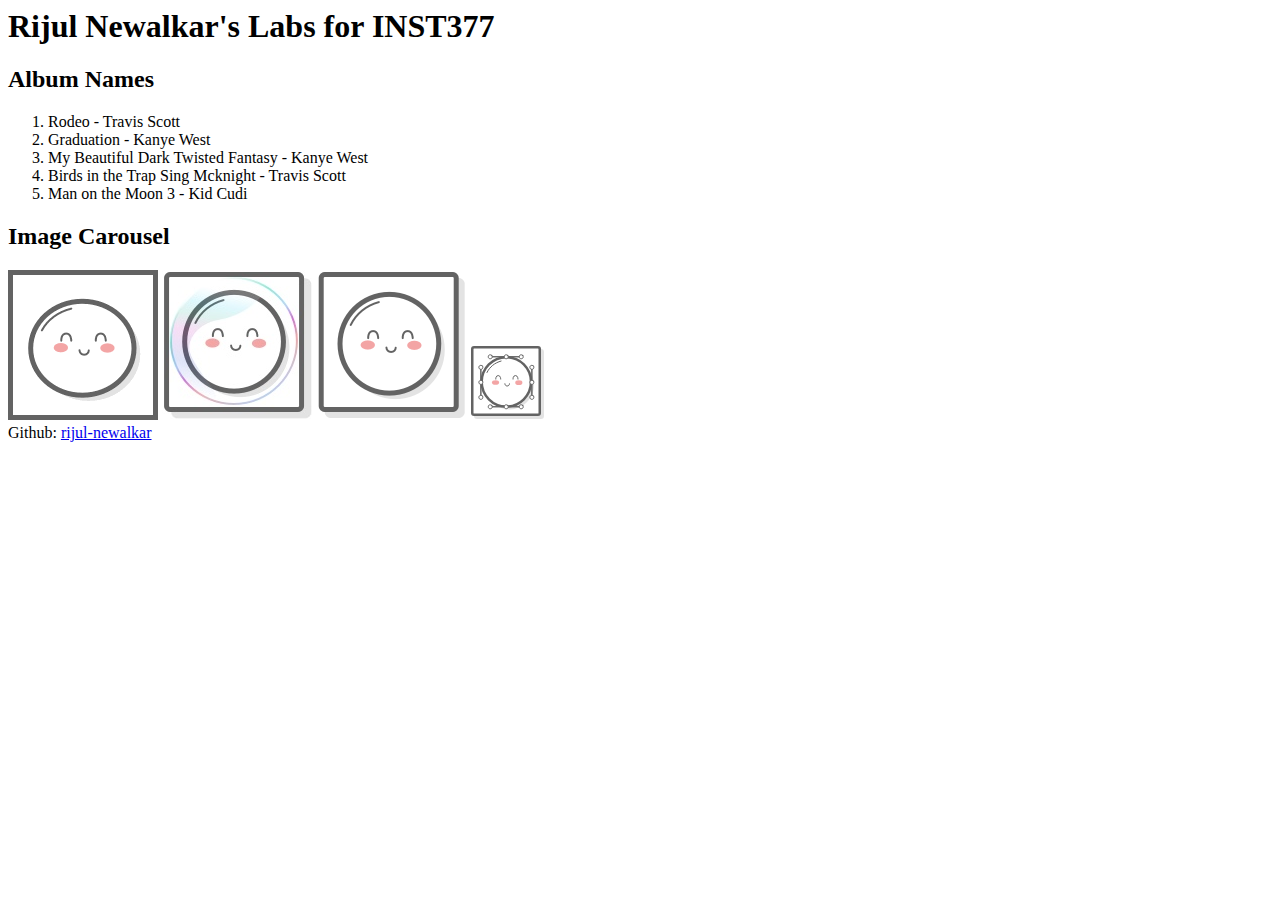
<file: client/lab_1/index.html>
<html>
  <header> <h1>Rijul Newalkar's Labs for INST377</h1></header>
  <container>
    <left>
        <h2>Album Names</h2>
      <ol>
        <li>Rodeo - Travis Scott</li>
        <li>Graduation - Kanye West</li>
        <li>My Beautiful Dark Twisted Fantasy - Kanye West</li>
        <li>Birds in the Trap Sing Mcknight - Travis Scott</li>
        <li>Man on the Moon 3 - Kid Cudi</li>
      </ol>
    </left>
    <right>
      <h2>Image Carousel</h2>
      <img src="images/mochi.gif">
      <img src="images/mochi.jpg">
      <img src="images/mochi.png" alt="Mochi Images of four different image types">
      <img src="images/mochi.svg">
    </right>
  </container>
  <footer>Github: <a href="github.com/rijul-newalkar">rijul-newalkar</a></footer>
</html>
</file>
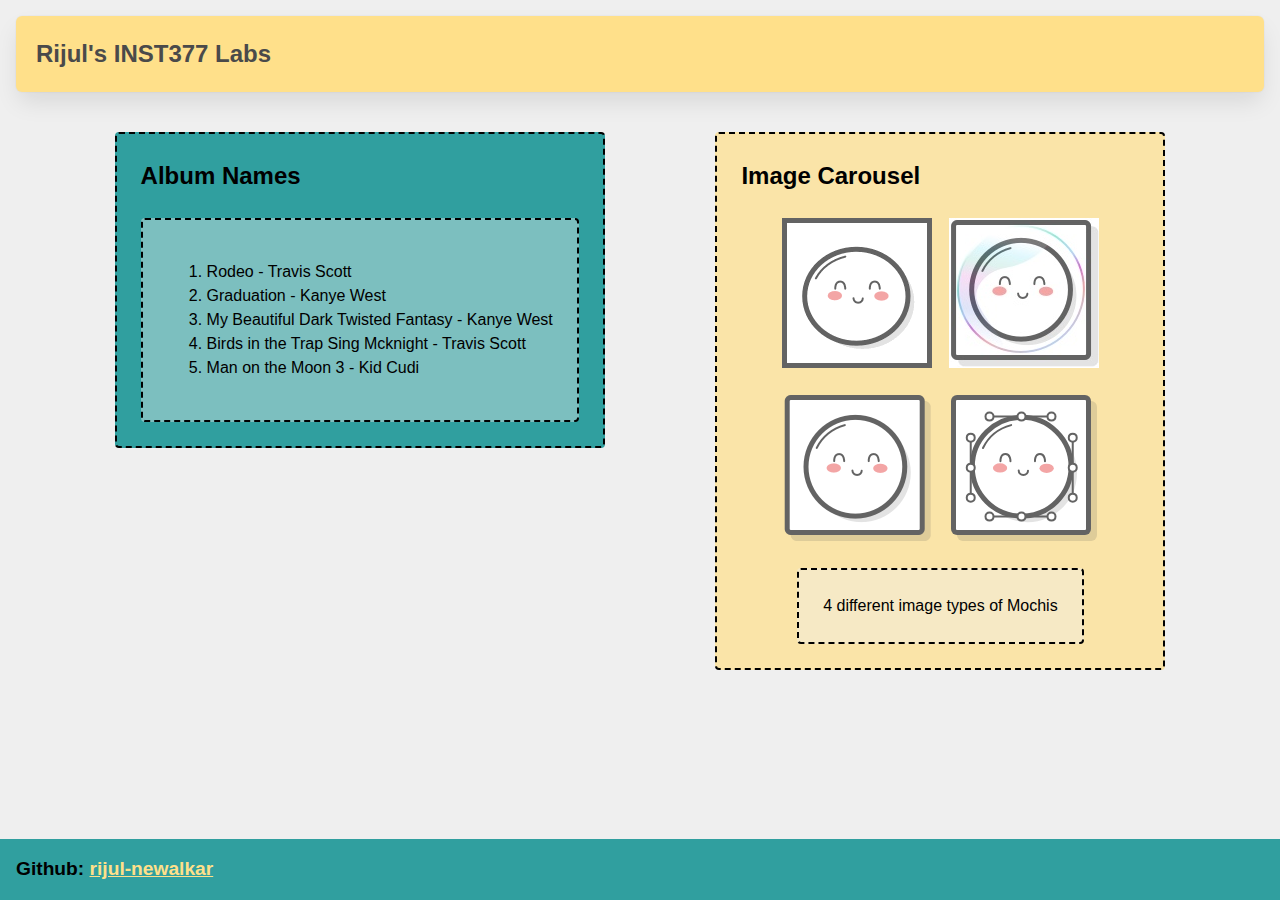
<file: client/lab_2/index.html>
<html lang="en">
  <head>
    <meta charset="UTF-8"/>
    <meta http-equiv="X-UA-Compatible" content="IE=edge"/>
    <meta name="viewport" content="width=device-width, initial-scale=1.0" />
    <title>Rijul's INST377 Labs</title>
    <link rel="stylesheet" href="style.css">
  </head>
  <body>
    <div class="wrapper">
      <header class="header"><h1>Rijul's INST377 Labs</h1></header>
    <div class="container">
      <div class="left_section box">
        <h2>Album Names</h2>
        <div class="box">
          <ol>
            <li>Rodeo - Travis Scott</li>
            <li>Graduation - Kanye West</li>
            <li>My Beautiful Dark Twisted Fantasy - Kanye West</li>
            <li>Birds in the Trap Sing Mcknight - Travis Scott</li>
            <li>Man on the Moon 3 - Kid Cudi</li>
          </ol>
        </div>
      </div>
      <div class="right_section box">
        <h2>Image Carousel</h2>
        <div class="grid">
            <img src="images/mochi.gif">
            <img src="images/mochi.jpg">
            <img src="images/mochi.png">
            <img src="images/mochi.svg">
        </div>
        <div class="box">4 different image types of Mochis</div>
      </div>
    </div>
  </body>
  <footer div class="footer">Github: <a href="github.com/rijul-newalkar">rijul-newalkar</a></footer>
</html>
</file>
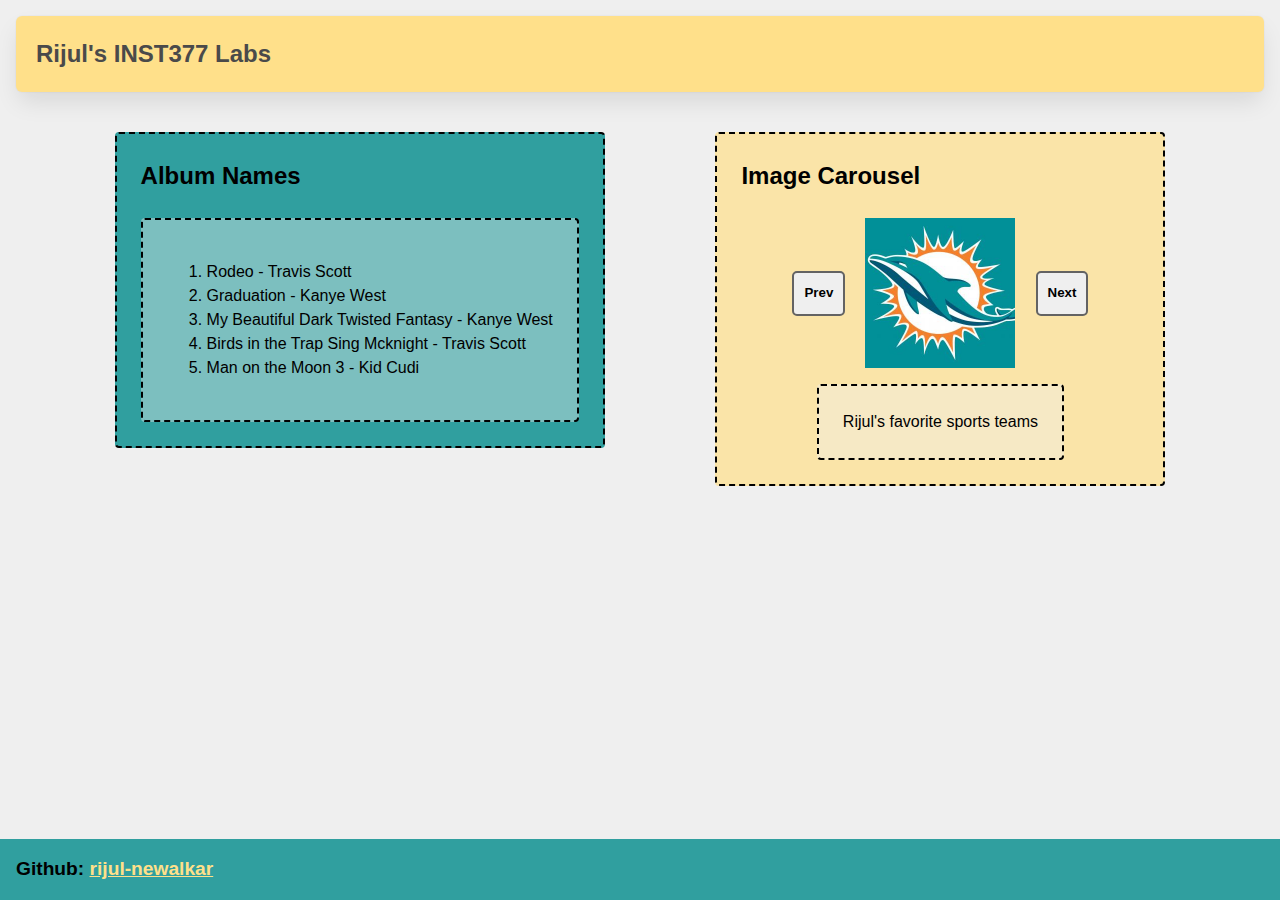
<file: client/lab_3/index.html>
<html lang="en">
  <head>
    <meta charset="UTF-8"/>
    <meta http-equiv="X-UA-Compatible" content="IE=edge"/>
    <meta name="viewport" content="width=device-width, initial-scale=1.0" />
    <div>
        <title>Rijul's INST377 Labs</title>
    </div>
    <link rel="stylesheet" href="style.css">
  </head>
  <body>
    <div class="wrapper">
      <header class="header"><h1>Rijul's INST377 Labs</h1></header>
    <div class="container">
      <div class="left_section box">
        <h2>Album Names</h2>
        <div class="box">
          <ol>
            <li>Rodeo - Travis Scott</li>
            <li>Graduation - Kanye West</li>
            <li>My Beautiful Dark Twisted Fantasy - Kanye West</li>
            <li>Birds in the Trap Sing Mcknight - Travis Scott</li>
            <li>Man on the Moon 3 - Kid Cudi</li>
          </ol>
        </div>
      </div>
      <div class="right_section box">
        <h2>Image Carousel</h2>
        <div class="carousel">
            <button class="prev">Prev</button>
                <div class="slides">
                    <div class="carousel_item visible"><img id="slide_1" src="images/dolphins1.png" alt="Dolphins Logo"></div>
                    <div class="carousel_item hidden"><img id="slide_2" src="images/heat.png" alt="Heat Logo"></div>
                    <div class="carousel_item hidden"><img id="slide_3" src="images/warriors.png" alt="Warriors Logo"></div>
                    <div class="carousel_item hidden"><img id="slide_4" src="images/vikings.png" alt="Vikings Logo"></div>
                </div>
            <button class="next">Next</button>    
        </div>
        <div class="box">Rijul's favorite sports teams</div>
      </div>
    </div>
    <script src="script.js" ></script>
  </body>
  <footer div class="footer">Github: <a href="github.com/rijul-newalkar">rijul-newalkar</a></footer>
</html>
</file>
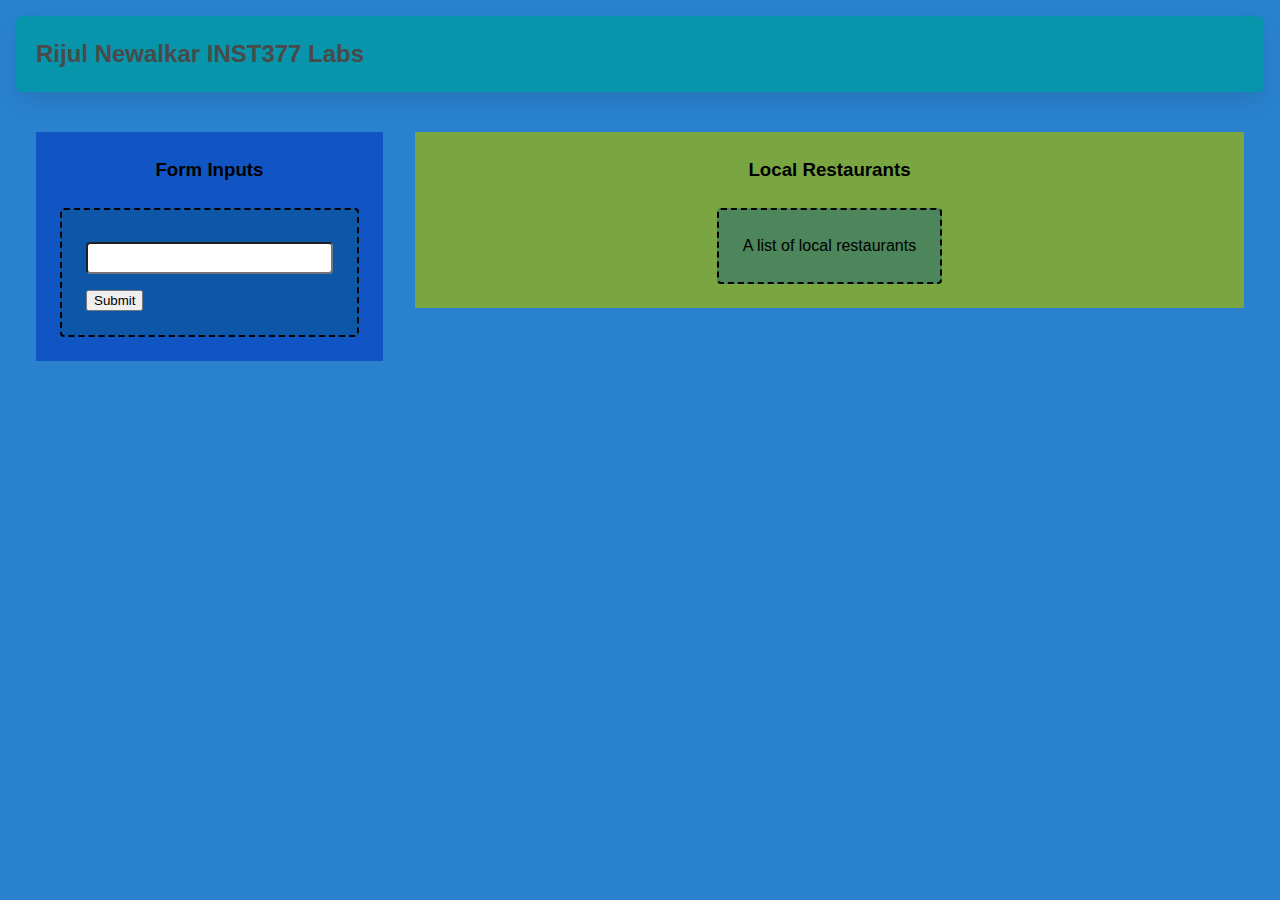
<file: client/lab_4/index.html>
<html lang="en">
  <head>
    <meta charset="UTF-8" />
    <meta http-equiv="X-UA-Compatible" content="IE=edge" />
    <meta name="viewport" content="width=device-width, initial-scale=1.0" />
    <title>Rijul's Lab for INST377</title>
    <link rel="stylesheet" href="style.css" />
  </head>
  <body>
    <div class="wrapper">
      <header class="header">
        <h1>Rijul Newalkar INST377 Labs</h1>
      </header>
      <div class="container">
        <div class="left_section">
            <h3>Form Inputs</h3>
          <form action="/api" class="box">
            <label for="resto"></label>
            <input type="text" name="resto" id="resto" />
            <button type="submit">Submit</button>
          </form>
        </div>
        <div class="right_section">
          <h3>Local Restaurants</h3>
          <div class="restaurant_list box">A list of local restaurants</div>
        </div>
      </div>
    </div>
  </body>
</html>
<!-- Bring in your successful HTML/CSS from the Flexbox lab -->
<!-- Try typing 'doc' at the top of this file and pressing "tab" -->
<!-- if your development environment is set up correctly -->
<!-- the Emmett plugin will set this file up for you -->

<!-- Requirements -->
<!-- Your page will need a form in it with an 'action' to /api and a single text field with an id/name of "resto" -->
<!-- If you open /routes/apiRoutes and go to line 38 you will find the server side answer to your request! -->

<!-- This week doesn't have a script.js file in it, because you're focusing on HTML and CSS -->
</file>
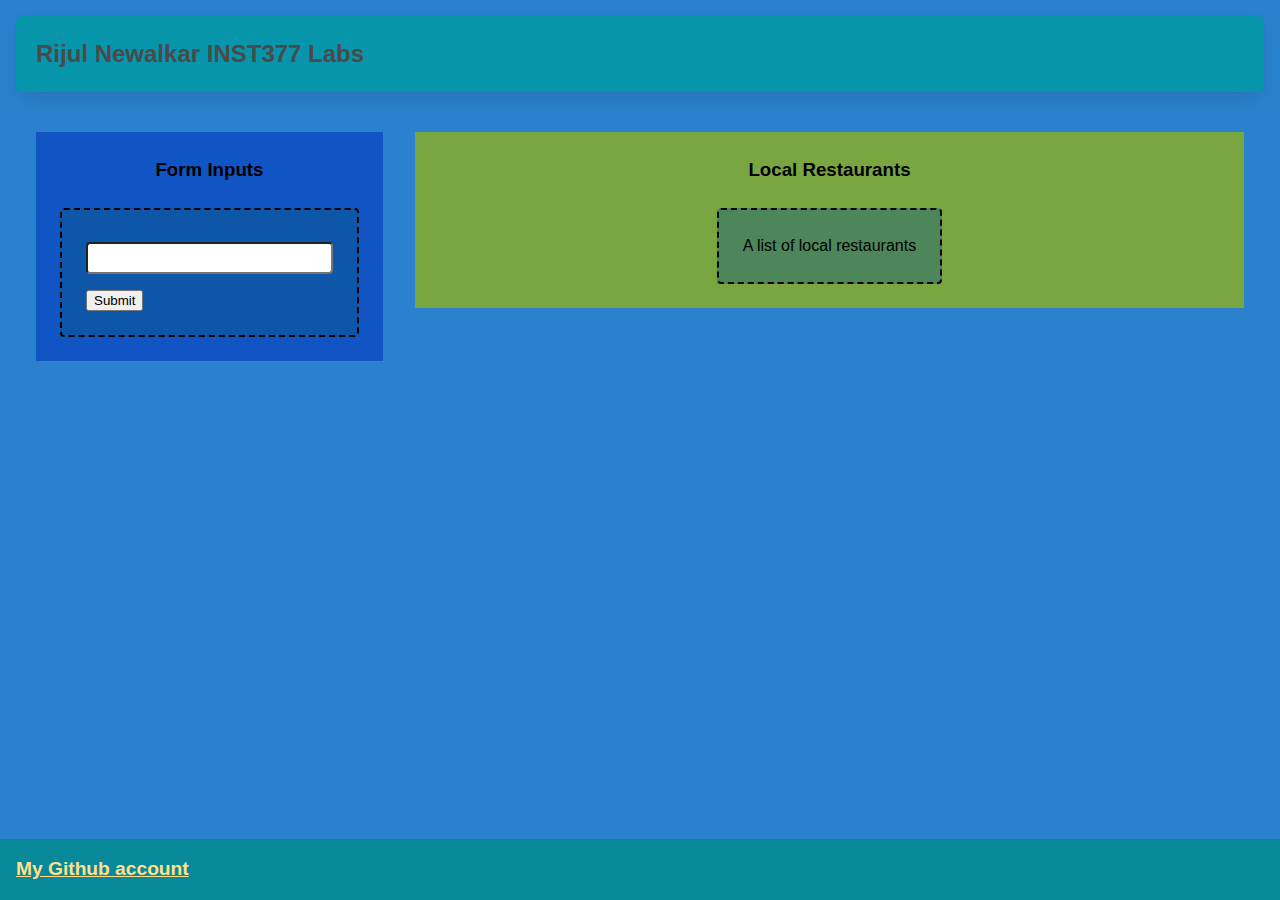
<file: client/lab_5/index.html>
<html lang="en">
  <head>
    <meta charset="UTF-8" />
    <meta http-equiv="X-UA-Compatible" content="IE=edge" />
    <meta name="viewport" content="width=device-width, initial-scale=1.0" />
    <title>Rijul's Lab for INST377</title>
    <link rel="stylesheet" href="style.css" />
  </head>
  <body>
    <div class="wrapper">
      <header class="header">
        <h1>Rijul Newalkar INST377 Labs</h1>
      </header>
      <div class="container">
        <div class="left_section">
            <h3>Form Inputs</h3>
          <form action="/api" class="box main_form">
            <label for="resto"></label>
            <input type="text" name="resto" id="resto" />
            <button type="submit">Submit</button>
          </form>
        </div>
        <div class="right_section">
          <h3>Local Restaurants</h3>
          <div class="restaurant_list box">A list of local restaurants</div>
        </div>
      </div>
      <footer class="footer">
        <a href="https://github.com/rijul-newalkar">My Github account</a>
      </footer>
    </div>
    <script src="./script.js"></script>
  </body>
</html>


<!-- Your page will need a form in it with an 'action' to /api and a single text field with an id/name of "resto" -->
<!-- If you open /routes/apiRoutes and go to line 38 you will find the server side answer to your request! -->

<!-- Temporarily unhook your script.js file from your main index file -->
</file>
<file: client/lab_2/style.css>
* {
  box-sizing: border-box;
}

/* 
  These rules apply to actual HTML elements with no labelling!
  So: they style the tags directly
*/

html {
  background-color: #fff;
  font-size: 16px;
  min-width: 300px;
  overflow-x: hidden;
  overflow-y: scroll;

  /* these are specific to different browsers */
  -moz-osx-font-smoothing: grayscale;
  -webkit-font-smoothing: antialiased;
  text-rendering: optimizeLegibility;
  -webkit-text-size-adjust: 100%;
  -moz-text-size-adjust: 100%;
  text-size-adjust: 100%;
}

body {
  margin: 0;
  padding: 0;

  font-family: ‘Segoe UI’, Candara, ‘Bitstream Vera Sans’, ‘DejaVu Sans’, ‘Bitsream Vera Sans’, ‘Trebuchet MS’, Verdana, ‘Verdana Ref’, sans-serif;
  font-weight: 400;
  line-height: 1.5;
  background-color: rgb(239, 239, 239);
}


a {
  display: inline-block;
  text-decoration: none;
}

h2 {
  margin:0;
  padding:0;
  padding-bottom:1.5rem;
}

form {
  accent-color: hsla(120, 100%, 50%, 0.482);
}

/*
  - These styles use 'class names'
  - You can apply them by using the 'class' attribute on your HTML
  - like this: <div class="wrapper">
  - note that the period vanishes there!
*/


.wrapper {
  min-height: 100vh;
  display: flex;
  flex-direction: column;
  margin: 0;
  flex: 1;
}

.container {
  margin: 0 20px;
  display: flex;
  justify-content: space-evenly;
  align-items: start;
  flex:1;
}

.header {
  padding-top: 1rem;
  padding-left: 1rem;
  padding-right: 1rem;
  padding-bottom: 1.5rem;
}


/*
  This rule implies that the H1 tag lives within another HTML tag
  It "inherits" some rules from the above
  Those rules won't apply to an h1 that's outside a block with the class of 'header'
*/

.header h1 {
  display: block;
  /* this will push other blocks out of the way */

  /* colors */
  background-color: #ffe08a;
  color: #4a4a4a;

  /* shapes */
  border-radius: 6px;
  font-size: 1.5rem;
  padding: 1.25rem;
  margin:0; /* removing the margin on h1 tags means the header pins to the top if we move it around */


  /* box-shadows are fancy */
  box-shadow: 0 0.5em 1em -0.125em rgb(10 10 10 / 10%), 0 0 0 1px rgb(10 10 10 / 2%);
}


/*
  Rules can be combined on a block to apply the 'cascade' in order
  So you can use two classnames in a single class attribute
  like: <div class="box section">

  Rules may combine in unexpected ways - remember that the LAST thing written in this file will have "priority"
  And will be what displays in your client
*/

.box {
  background-color: rgba(239, 239, 239, 0.40);
  border: 2px dashed;
  border-radius: 4px;

  width: fit-content;
  height:fit-content;
  padding: 1.5rem;
  margin: 0 auto;
}

.left_section {
  background-color: rgba(0, 139, 139, 0.8);
  flex: 0 1 auto;
  margin: 1rem;
  padding: 1.5rem;
}

.right_section {
  background-color: rgba(255, 224, 138, 0.7);
  flex: 1 2 auto;
  margin: 1rem;
  align-items: center;
  max-width: 450px;
}

/*
  This block is actually dependent on the "container" block having a flex set on it
  and the "wrapper" block displaying as a flex column with a "vertical height" (vh) of 100.
  That serves to cram the footer to the bottom of the page.
*/

.footer {
  flex-shrink: 0;
  padding: 1rem;
  background-color: rgba(0, 139, 139, 0.8);
  font-size: 1.2rem;
  font-weight: 600;
}

.footer a {
  color: rgba(255, 224, 138, 1);
  text-decoration: underline;
}

/*
  This is an example of a 'pseudoclass'
  In this instance, it says what to do if a mouse hovers over a link
  This is pretty desktop-specific, since there's no hover function on touchscreens
*/
.footer a:hover {
  /* Hue, saturation, luminosity, alpha */
  background-color: hsla(0, 0%, 90%, 0.15);
  /* red, green, blue, alpha */
  color: rgb(246, 169, 93);
  text-decoration: none;
}

.subtitle {
  color: rgba(0, 0, 0, 0.8);
  margin: 0px;
  margin-bottom: 5px;
}


/* Deploy this with images as direct "children" and the images should pop into shape */
.grid {
  display: flex;
  justify-content: space-evenly;
  flex-flow: wrap;
  width: 350px;
  height: 350px;
  margin: 0 auto;
}

.grid img {
  width: 150px;
  height: 150px;
}
</file>
<file: client/lab_3/style.css>
* {
  box-sizing: border-box;
}

/* 
  These rules apply to actual HTML elements with no labelling!
  So: they style the tags directly
*/

html {
  background-color: #fff;
  font-size: 16px;
  min-width: 300px;
  overflow-x: hidden;
  overflow-y: scroll;

  /* these are specific to different browsers */
  -moz-osx-font-smoothing: grayscale;
  -webkit-font-smoothing: antialiased;
  text-rendering: optimizeLegibility;
  -webkit-text-size-adjust: 100%;
  -moz-text-size-adjust: 100%;
  text-size-adjust: 100%;
}

body {
  margin: 0;
  padding: 0;

  font-family: ‘Segoe UI’, Candara, ‘Bitstream Vera Sans’, ‘DejaVu Sans’, ‘Bitsream Vera Sans’, ‘Trebuchet MS’, Verdana, ‘Verdana Ref’, sans-serif;
  font-weight: 400;
  line-height: 1.5;
  background-color: rgb(239, 239, 239);
}


a {
  display: inline-block;
  text-decoration: none;
}

h2 {
  margin:0;
  padding:0;
  padding-bottom:1.5rem;
}

form {
  accent-color: hsla(120, 100%, 50%, 0.482);
}

/*
  - These styles use 'class names'
  - You can apply them by using the 'class' attribute on your HTML
  - like this: <div class="wrapper">
  - note that the period vanishes there!
*/


.wrapper {
  min-height: 100vh;
  display: flex;
  flex-direction: column;
  margin: 0;
  flex: 1;
}

.container {
  margin: 0 20px;
  display: flex;
  justify-content: space-evenly;
  align-items: start;
  flex:1;
}

.header {
  padding-top: 1rem;
  padding-left: 1rem;
  padding-right: 1rem;
  padding-bottom: 1.5rem;
}


/*
  This rule implies that the H1 tag lives within another HTML tag
  It "inherits" some rules from the above
  Those rules won't apply to an h1 that's outside a block with the class of 'header'
*/

.header h1 {
  display: block;
  /* this will push other blocks out of the way */

  /* colors */
  background-color: #ffe08a;
  color: #4a4a4a;

  /* shapes */
  border-radius: 6px;
  font-size: 1.5rem;
  padding: 1.25rem;
  margin:0; /* removing the margin on h1 tags means the header pins to the top if we move */


  /* box-shadows are fancy */
  box-shadow: 0 0.5em 1em -0.125em rgb(10 10 10 / 10%), 0 0 0 1px rgb(10 10 10 / 2%);
}


/*
  Rules can be combined on a block to apply the 'cascade' in order
  So you can use two classnames in a single class attribute
  like: <div class="box section">

  Rules may combine in unexpected ways - remember that the LAST thing written in this file will have "priority"
  And will be what displays in your client
*/

.box {
  background-color: rgba(239, 239, 239, 0.40);
  border: 2px dashed;
  border-radius: 4px;

  width: fit-content;
  height:fit-content;
  padding: 1.5rem;
  margin: 0 auto;
}

.left_section {
  background-color: rgba(0, 139, 139, 0.8);
  flex: 0 1 auto;
  margin: 1rem;
  padding: 1.5rem;
}

.right_section {
  background-color: rgba(255, 224, 138, 0.7);
  flex: 1 2 auto;
  margin: 1rem;
  align-items: center;
  max-width: 450px;
}

/*
  This block is actually dependent on the "container" block having a flex set on it
  and the "wrapper" block displaying as a flex column with a "vertical height" (vh) of 100.
  That serves to cram the footer to the bottom of the page.
*/

.footer {
  flex-shrink: 0;
  padding: 1rem;
  background-color: rgba(0, 139, 139, 0.8);
  font-size: 1.2rem;
  font-weight: 600;
}

.footer a {
  color: rgba(255, 224, 138, 1);
  text-decoration: underline;
}

/*
  This is an example of a 'pseudoclass'
  In this instance, it says what to do if a mouse hovers over a link
  This is pretty desktop-specific, since there's no hover function on touchscreens
*/
.footer a:hover {
  /* Hue, saturation, luminosity, alpha */
  background-color: hsla(0, 0%, 90%, 0.15);
  /* red, green, blue, alpha */
  color: rgb(246, 169, 93);
  text-decoration: none;
}

.subtitle {
  color: rgba(0, 0, 0, 0.8);
  margin: 0px;
  margin-bottom: 5px;
}


/* Deploy this with images as direct "children" and the images should pop into shape */
.grid {
  display: flex;
  justify-content: space-evenly;
  flex-flow: wrap;
  width: 350px;
  height: 350px;
  margin: 0 auto;
}

.grid img {
  width: 150px;
  height: 150px;
}


/* Carousel */
div.carousel {
  max-width: 300px;
  overflow: hidden;
  text-align: center;
  display: flex;
  flex-direction: row;
  align-items: center;
  justify-content: space-between;
  margin: 0 auto;
  margin-bottom: 1rem;
}

.carousel .slides {
  display: flex;
  overflow-x: auto;
  scroll-snap-type: x mandatory;
  scroll-behavior: smooth;
  -webkit-overflow-scrolling: touch;
}

/* .carousel_item, */
.hidden {
  display: none;
}

.visible {
  display: block;
}

.carousel_item img {
  /* 
    Setting width, rather than max-width or min-width,
    means annoying pop-ins won't happen
    but it also means you need to format your images to be compatible
    or they will stretch weird

    - try a tall one and see what happens
    - change the height on a fixed image size and see what happens
    - now make sure that images are _always_ square
    - ... there's a reason crop tools are popular in image editors
   */
  width: 150px; 
}

.prev,
.next {
  border: none;
  margin: 2px;
  text-align: center;
  border-radius: 5px;
  font-weight: bold;
  height: 45px;
  padding: 10px;
  line-height: 0; /* This centers a button's text! */
  border: 2px solid rgb(99,99,99); /* shorthand for how to do a border */
}

.prev:focus,
.next:focus {
  margin: 0;
  /* Pick a good border colour and check out how it works with your buttons */
}

.prev:hover,
.next:hover {
  /* Pick a good background colour for your hover pseudoclass */
}
</file>
<file: client/lab_4/style.css>
* {
  box-sizing: border-box;
}

/* 
  These rules apply to actual HTML elements with no labelling!
  So: they style the tags directly
*/

html {
  background-color: rgb(19, 27, 185);
  font-size: 16px;
  min-width: 300px;
  overflow-x: hidden;
  overflow-y: scroll;

  /* these are specific to different browsers */
  -moz-osx-font-smoothing: grayscale;
  -webkit-font-smoothing: antialiased;
  text-rendering: optimizeLegibility;
  -webkit-text-size-adjust: 100%;
  -moz-text-size-adjust: 100%;
  text-size-adjust: 100%;
}

body {
  margin: 0;
  padding: 0;

  font-family: ‘Segoe UI’, Candara, ‘Bitstream Vera Sans’, ‘DejaVu Sans’, ‘Bitsream Vera Sans’, ‘Trebuchet MS’, Verdana, ‘Verdana Ref’, sans-serif;
  font-weight: 400;
  line-height: 1.5;
  background-color: rgb(42, 130, 207);
}


a {
  display: inline-block;
  text-decoration: none;
}

h2, h3 {
  margin:0;
  padding:0;
  padding-bottom:1.5rem;
}

form {
  accent-color: hsla(120, 100%, 50%, 0.482);
}

/*
  - These styles use 'class names'
  - You can apply them by using the 'class' attribute on your HTML
  - like this: <div class="wrapper">
  - note that the period vanishes there!
*/


.wrapper {
  min-height: 100vh;
  display: flex;
  flex-direction: column;
  margin: 0;
  flex: 1;
}

.container {
  margin: 0 20px;
  display: flex;
  justify-content: space-evenly;
  align-items: start;
  flex:1;
}

.header {
  padding-top: 1rem;
  padding-left: 1rem;
  padding-right: 1rem;
  padding-bottom: 1.5rem;
}


/*
  This rule implies that the H1 tag lives within another HTML tag
  It "inherits" some rules from the above
  Those rules won't apply to an h1 that's outside a block with the class of 'header'
*/

.header h1 {
  display: block;
  /* this will push other blocks out of the way */

  /* colors */
  background-color: #0795ab;
  color: #4a4a4a;

  /* shapes */
  border-radius: 6px;
  font-size: 1.5rem;
  padding: 1.25rem;
  margin:0; /* removing the margin on h1 tags means the header pins to the top if we move */


  /* box-shadows are fancy */
  box-shadow: 0 0.5em 1em -0.125em rgb(10 10 10 / 10%), 0 0 0 1px rgb(10 10 10 / 2%);
}


/*
  Rules can be combined on a block to apply the 'cascade' in order
  So you can use two classnames in a single class attribute
  like: <div class="box section">

  Rules may combine in unexpected ways - remember that the LAST thing written in this file will have "priority"
  And will be what displays in your client
*/

.box {
  background-color: rgba(8, 88, 128, 0.4);
  border: 2px dashed;
  border-radius: 4px;

  width: fit-content;
  height:fit-content;
  padding: 1.5rem;
  margin: 0 auto;
}

.left_section {
  background-color: rgba(11, 74, 192, 0.8);
  flex: 0 1 auto;
  margin: 1rem;
  padding: 1.5rem;
  width: fit-content;
  height: fit-content;
  align-items: center;
  display: flex;
  flex-flow: column;
}

.right_section {
  background-color: rgba(157, 181, 5, 0.7);
  flex: 1 2 auto;
  margin: 1rem;
  align-items: center;
  width: fit-content;
  height: fit-content;
  padding: 1.5rem;
  display: flex;
  flex-flow: column;
}

/*
  This block is actually dependent on the "container" block having a flex set on it
  and the "wrapper" block displaying as a flex column with a "vertical height" (vh) of 100.
  That serves to cram the footer to the bottom of the page.
*/

.footer {
  flex-shrink: 0;
  padding: 1rem;
  background-color: rgba(0, 139, 139, 0.8);
  font-size: 1.2rem;
  font-weight: 600;
}

.footer a {
  color: rgba(255, 224, 138, 1);
  text-decoration: underline;
}

/*
  This is an example of a 'pseudoclass'
  In this instance, it says what to do if a mouse hovers over a link
  This is pretty desktop-specific, since there's no hover function on touchscreens
*/
.footer a:hover {
  /* Hue, saturation, luminosity, alpha */
  background-color: hsla(0, 0%, 90%, 0.15);
  /* red, green, blue, alpha */
  color: rgb(246, 169, 93);
  text-decoration: none;
}

.subtitle {
  color: rgba(0, 0, 0, 0.8);
  margin: 0px;
  margin-bottom: 5px;
}


/* Deploy this with images as direct "children" and the images should pop into shape */
.grid {
  display: flex;
  justify-content: space-evenly;
  flex-flow: wrap;
  width: 350px;
  height: 350px;
  margin: 0 auto;
}

.grid img {
  width: 150px;
  height: 150px;
}


/* Carousel */
div.carousel {
  overflow: hidden;
  text-align: center;
  display: flex;
  flex-direction: row;
  align-items: center;
  justify-content: space-between;
  margin: 0 auto;
  margin-bottom: 1rem;
}

.carousel .slides {
  display: flex;
  overflow-x: auto;
  scroll-snap-type: x mandatory;
  scroll-behavior: smooth;
  -webkit-overflow-scrolling: touch;
}

/* .carousel_item, */
.hidden {
  display: none;
}

.visible {
  display: block;
}

.carousel_item img {
  /* 
    Setting width, rather than max-width or min-width,
    means annoying pop-ins won't happen
    but it also means you need to format your images to be compatible
    or they will stretch weird

    - try a tall one and see what happens
    - change the height on a fixed image size and see what happens
    - now make sure that images are _always_ square
    - ... there's a reason crop tools are popular in image editors
   */
  width: 150px; 
}

.prev,
.next {
  border: none;
  margin: 2px;
  text-align: center;
  border-radius: 5px;
  font-weight: bold;
  height: 45px;
  padding: 10px;
  line-height: 0; /* This centers a button's text! */
  border: 2px solid rgb(99,99,99); /* shorthand for how to do a border */
}

.prev:focus,
.next:focus {
  margin: 0;
  /* Pick a good border colour and check out how it works with your buttons */
}

.prev:hover,
.next:hover {
  /* Pick a good background colour for your hover pseudoclass */
}


/*
Form Styles
*/

form input {
    /* This is a hack to make sure our boxes line up with one another nicely */
    width: 100%;
    width: -moz-available;          /* WebKit-based browsers will ignore this. */
    width: -webkit-fill-available;  /* Mozilla-based browsers will ignore this. */
    width: fill-available;

    /* here we are setting white space correctly */
    margin-bottom: 1rem;
    height: 2rem;
    border-radius: 4px;
  }

form label {
  width: 100%;
  width: -moz-available;          /* WebKit-based browsers will ignore this. */
  width: -webkit-fill-available;  /* Mozilla-based browsers will ignore this. */
  width: fill-available;
  align-items: flex-start;

  display: block; /* this turns the label text into a box we can set margins on */
  margin-bottom: 0.5rem;
}

/* How To Write A Media Query For Small Screens */

@media only screen and (max-width: 736px){
    /* Rules in here will only apply when a screen is the correct size */
    /* check it out by using your developer tools to shrink your screen-size */
    .container {
      background-color: rgba(29, 130, 8, 0.65);
      flex-direction: column;
      justify-content: center;
      align-items: center;
    }
}
</file>
<file: client/lab_5/style.css>
* {
    box-sizing: border-box;
  }
  
  /* 
    These rules apply to actual HTML elements with no labelling!
    So: they style the tags directly
  */
  
  html {
    background-color: rgb(19, 27, 185);
    font-size: 16px;
    min-width: 300px;
    overflow-x: hidden;
    overflow-y: scroll;
  
    /* these are specific to different browsers */
    -moz-osx-font-smoothing: grayscale;
    -webkit-font-smoothing: antialiased;
    text-rendering: optimizeLegibility;
    -webkit-text-size-adjust: 100%;
    -moz-text-size-adjust: 100%;
    text-size-adjust: 100%;
  }
  
  body {
    margin: 0;
    padding: 0;
  
    font-family: ‘Segoe UI’, Candara, ‘Bitstream Vera Sans’, ‘DejaVu Sans’, ‘Bitsream Vera Sans’, ‘Trebuchet MS’, Verdana, ‘Verdana Ref’, sans-serif;
    font-weight: 400;
    line-height: 1.5;
    background-color: rgb(42, 130, 207);
  }
  
  
  a {
    display: inline-block;
    text-decoration: none;
  }
  
  h2, h3 {
    margin:0;
    padding:0;
    padding-bottom:1.5rem;
  }
  
  form {
    accent-color: hsla(120, 100%, 50%, 0.482);
  }
  
  /*
    - These styles use 'class names'
    - You can apply them by using the 'class' attribute on your HTML
    - like this: <div class="wrapper">
    - note that the period vanishes there!
  */
  
  
  .wrapper {
    min-height: 100vh;
    display: flex;
    flex-direction: column;
    margin: 0;
    flex: 1;
  }
  
  .container {
    margin: 0 20px;
    display: flex;
    justify-content: space-evenly;
    align-items: start;
    flex:1;
  }
  
  .header {
    padding-top: 1rem;
    padding-left: 1rem;
    padding-right: 1rem;
    padding-bottom: 1.5rem;
  }
  
  
  /*
    This rule implies that the H1 tag lives within another HTML tag
    It "inherits" some rules from the above
    Those rules won't apply to an h1 that's outside a block with the class of 'header'
  */
  
  .header h1 {
    display: block;
    /* this will push other blocks out of the way */
  
    /* colors */
    background-color: #0795ab;
    color: #4a4a4a;
  
    /* shapes */
    border-radius: 6px;
    font-size: 1.5rem;
    padding: 1.25rem;
    margin:0; /* removing the margin on h1 tags means the header pins to the top if we move */
  
  
    /* box-shadows are fancy */
    box-shadow: 0 0.5em 1em -0.125em rgb(10 10 10 / 10%), 0 0 0 1px rgb(10 10 10 / 2%);
  }
  
  
  /*
    Rules can be combined on a block to apply the 'cascade' in order
    So you can use two classnames in a single class attribute
    like: <div class="box section">
  
    Rules may combine in unexpected ways - remember that the LAST thing written in this file will have "priority"
    And will be what displays in your client
  */
  
  .box {
    background-color: rgba(8, 88, 128, 0.4);
    border: 2px dashed;
    border-radius: 4px;
  
    width: fit-content;
    height:fit-content;
    padding: 1.5rem;
    margin: 0 auto;
  }
  
  .left_section {
    background-color: rgba(11, 74, 192, 0.8);
    flex: 0 1 auto;
    margin: 1rem;
    padding: 1.5rem;
    width: fit-content;
    height: fit-content;
    align-items: center;
    display: flex;
    flex-flow: column;
  }
  
  .right_section {
    background-color: rgba(157, 181, 5, 0.7);
    flex: 1 2 auto;
    margin: 1rem;
    align-items: center;
    width: fit-content;
    height: fit-content;
    padding: 1.5rem;
    display: flex;
    flex-flow: column;
  }
  
  /*
    This block is actually dependent on the "container" block having a flex set on it
    and the "wrapper" block displaying as a flex column with a "vertical height" (vh) of 100.
    That serves to cram the footer to the bottom of the page.
  */
  
  .footer {
    flex-shrink: 0;
    padding: 1rem;
    background-color: rgba(0, 139, 139, 0.8);
    font-size: 1.2rem;
    font-weight: 600;
  }
  
  .footer a {
    color: rgba(255, 224, 138, 1);
    text-decoration: underline;
  }
  
  /*
    This is an example of a 'pseudoclass'
    In this instance, it says what to do if a mouse hovers over a link
    This is pretty desktop-specific, since there's no hover function on touchscreens
  */
  .footer a:hover {
    /* Hue, saturation, luminosity, alpha */
    background-color: hsla(0, 0%, 90%, 0.15);
    /* red, green, blue, alpha */
    color: rgb(246, 169, 93);
    text-decoration: none;
  }
  
  .subtitle {
    color: rgba(0, 0, 0, 0.8);
    margin: 0px;
    margin-bottom: 5px;
  }
  
  
  /* Deploy this with images as direct "children" and the images should pop into shape */
  .grid {
    display: flex;
    justify-content: space-evenly;
    flex-flow: wrap;
    width: 350px;
    height: 350px;
    margin: 0 auto;
  }
  
  .grid img {
    width: 150px;
    height: 150px;
  }
  
  
  /* Carousel */
  div.carousel {
    overflow: hidden;
    text-align: center;
    display: flex;
    flex-direction: row;
    align-items: center;
    justify-content: space-between;
    margin: 0 auto;
    margin-bottom: 1rem;
  }
  
  .carousel .slides {
    display: flex;
    overflow-x: auto;
    scroll-snap-type: x mandatory;
    scroll-behavior: smooth;
    -webkit-overflow-scrolling: touch;
  }
  
  /* .carousel_item, */
  .hidden {
    display: none;
  }
  
  .visible {
    display: block;
  }
  
  .carousel_item img {
    /* 
      Setting width, rather than max-width or min-width,
      means annoying pop-ins won't happen
      but it also means you need to format your images to be compatible
      or they will stretch weird
  
      - try a tall one and see what happens
      - change the height on a fixed image size and see what happens
      - now make sure that images are _always_ square
      - ... there's a reason crop tools are popular in image editors
     */
    width: 150px; 
  }
  
  .prev,
  .next {
    border: none;
    margin: 2px;
    text-align: center;
    border-radius: 5px;
    font-weight: bold;
    height: 45px;
    padding: 10px;
    line-height: 0; /* This centers a button's text! */
    border: 2px solid rgb(99,99,99); /* shorthand for how to do a border */
  }
  
  .prev:focus,
  .next:focus {
    margin: 0;
    /* Pick a good border colour and check out how it works with your buttons */
  }
  
  .prev:hover,
  .next:hover {
    /* Pick a good background colour for your hover pseudoclass */
  }
  
  
  /*
  Form Styles
  */
  
  form input {
      /* This is a hack to make sure our boxes line up with one another nicely */
      width: 100%;
      width: -moz-available;          /* WebKit-based browsers will ignore this. */
      width: -webkit-fill-available;  /* Mozilla-based browsers will ignore this. */
      width: fill-available;
  
      /* here we are setting white space correctly */
      margin-bottom: 1rem;
      height: 2rem;
      border-radius: 4px;
    }
  
  form label {
    width: 100%;
    width: -moz-available;          /* WebKit-based browsers will ignore this. */
    width: -webkit-fill-available;  /* Mozilla-based browsers will ignore this. */
    width: fill-available;
    align-items: flex-start;
  
    display: block; /* this turns the label text into a box we can set margins on */
    margin-bottom: 0.5rem;
  }
  
  /* How To Write A Media Query For Small Screens */
  
  @media only screen and (max-width: 736px){
      /* Rules in here will only apply when a screen is the correct size */
      /* check it out by using your developer tools to shrink your screen-size */
      .container {
        background-color: rgba(29, 130, 8, 0.65);
        flex-direction: column;
        justify-content: center;
        align-items: center;
      }
  }
/* CSS instructions for Lab 5 */
/* Bring in your successful CSS from week 4 */
/* In your #map rule, set map to display:none; to temporarily hide your map box */
</file>
